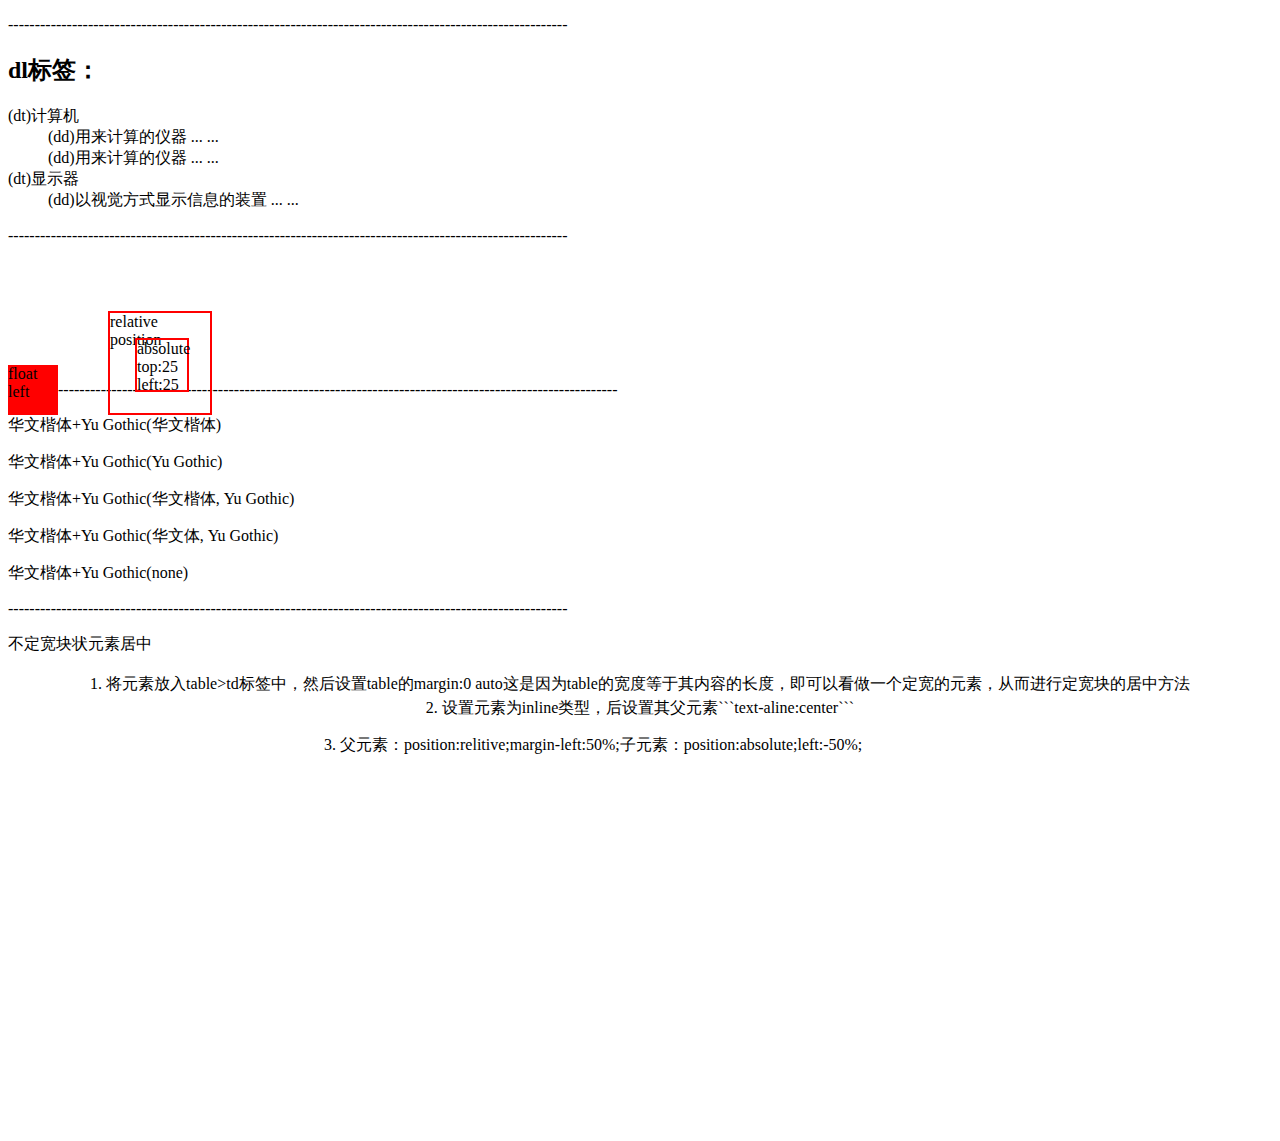
<file: index.html>
<!DOCTYPE html>
<html lang="en">
<head>
    <meta charset="UTF-8">
    <title>Title</title>
</head>
<body>
<p>---------------------------------------------------------------------------------------------------------</p>
<h2>dl标签：</h2>
<dl>
    <dt>(dt)计算机</dt>
    <dd>(dd)用来计算的仪器 ... ...</dd>
    <dd>(dd)用来计算的仪器 ... ...</dd>
    <dt>(dt)显示器</dt>
    <dd>(dd)以视觉方式显示信息的装置 ... ...</dd>
</dl>
<p>---------------------------------------------------------------------------------------------------------</p>
<div style="width:100px;
    height:100px;
	position:relative;
    left:100px;
    top:50px;
    border:2px red solid;">
    relative position
    <div style="width:50px;
    height:50px;
	position:absolute;
    left:25px;
    top:25px;
    border:2px red solid;">absolute top:25 left:25</div>
</div>
<div style="background-color:red;width:50px;height:50px;float:left;">float left</div>
<p>---------------------------------------------------------------------------------------------------------</p>
<p style="font-family: 华文楷体">华文楷体+Yu Gothic(华文楷体)</p>
<p style="font-family:Yu Gothic">华文楷体+Yu Gothic(Yu Gothic)</p>
<!--如果字体华文楷体不存在，则用Yu Gothic字体-->
<p style="font-family: 华文楷体, Yu Gothic">华文楷体+Yu Gothic(华文楷体, Yu Gothic)</p>
<p style="font-family: 华文体, Yu Gothic">华文楷体+Yu Gothic(华文体, Yu Gothic)</p>
<p>华文楷体+Yu Gothic(none)</p>
<p>---------------------------------------------------------------------------------------------------------</p>
<p>不定宽块状元素居中</p>

<table style="margin: 0 auto">
    <td>
        1. 将元素放入table>td标签中，然后设置table的margin:0 auto这是因为table的宽度等于其内容的长度，即可以看做一个定宽的元素，从而进行定宽块的居中方法
    </td>
</table>
<div style="text-align: center">
    <p style="display: inline;">
        2. 设置元素为inline类型，后设置其父元素```text-aline:center```
    </p>
</div>
<div style="position: relative;margin-left: 50%">
    <p style="position: absolute;left:-50%;">
        3. 父元素：position:relitive;margin-left:50%;子元素：position:absolute;left:-50%;
    </p>
</div>







<br/><br/><br/><br/><br/><br/><br/><br/><br/><br/><br/><br/><br/><br/><br/><br/><br/><br/><br/><br/><br/><br/><br/>
</body>
</html>
</file>
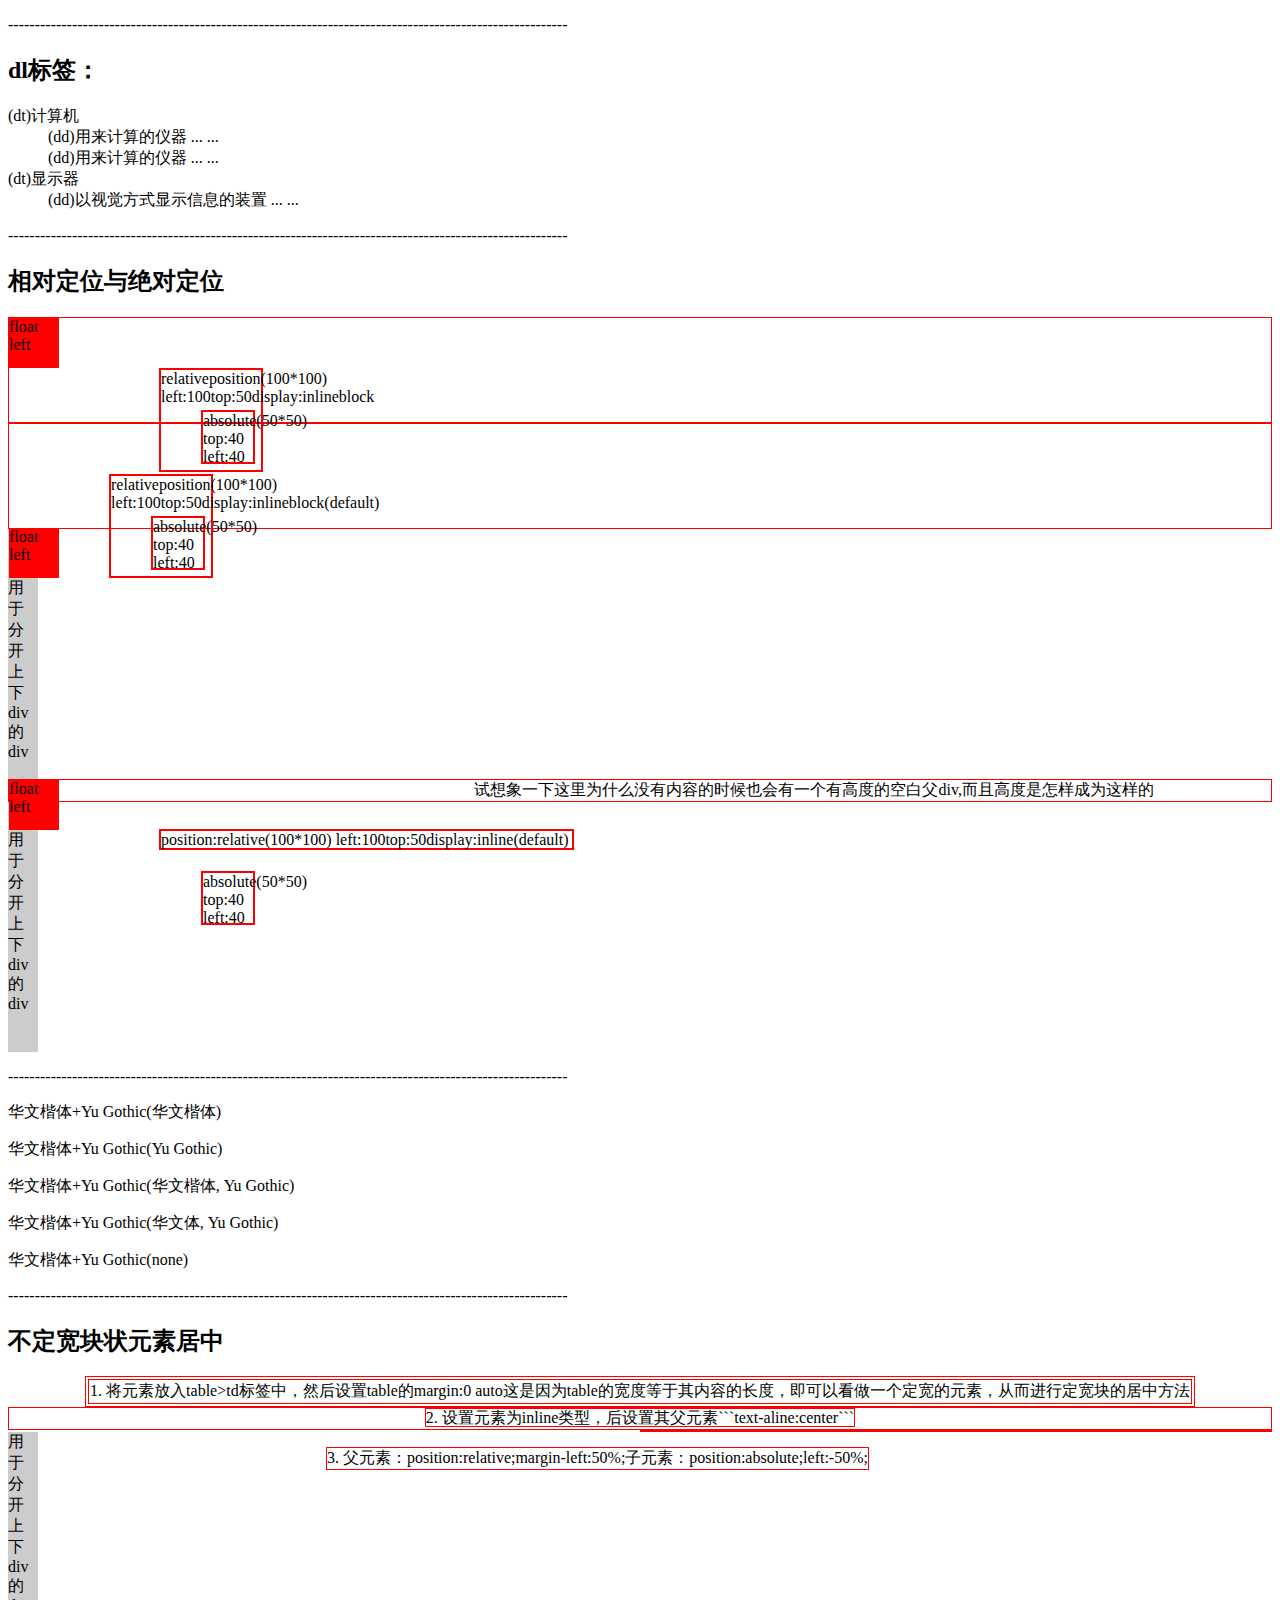
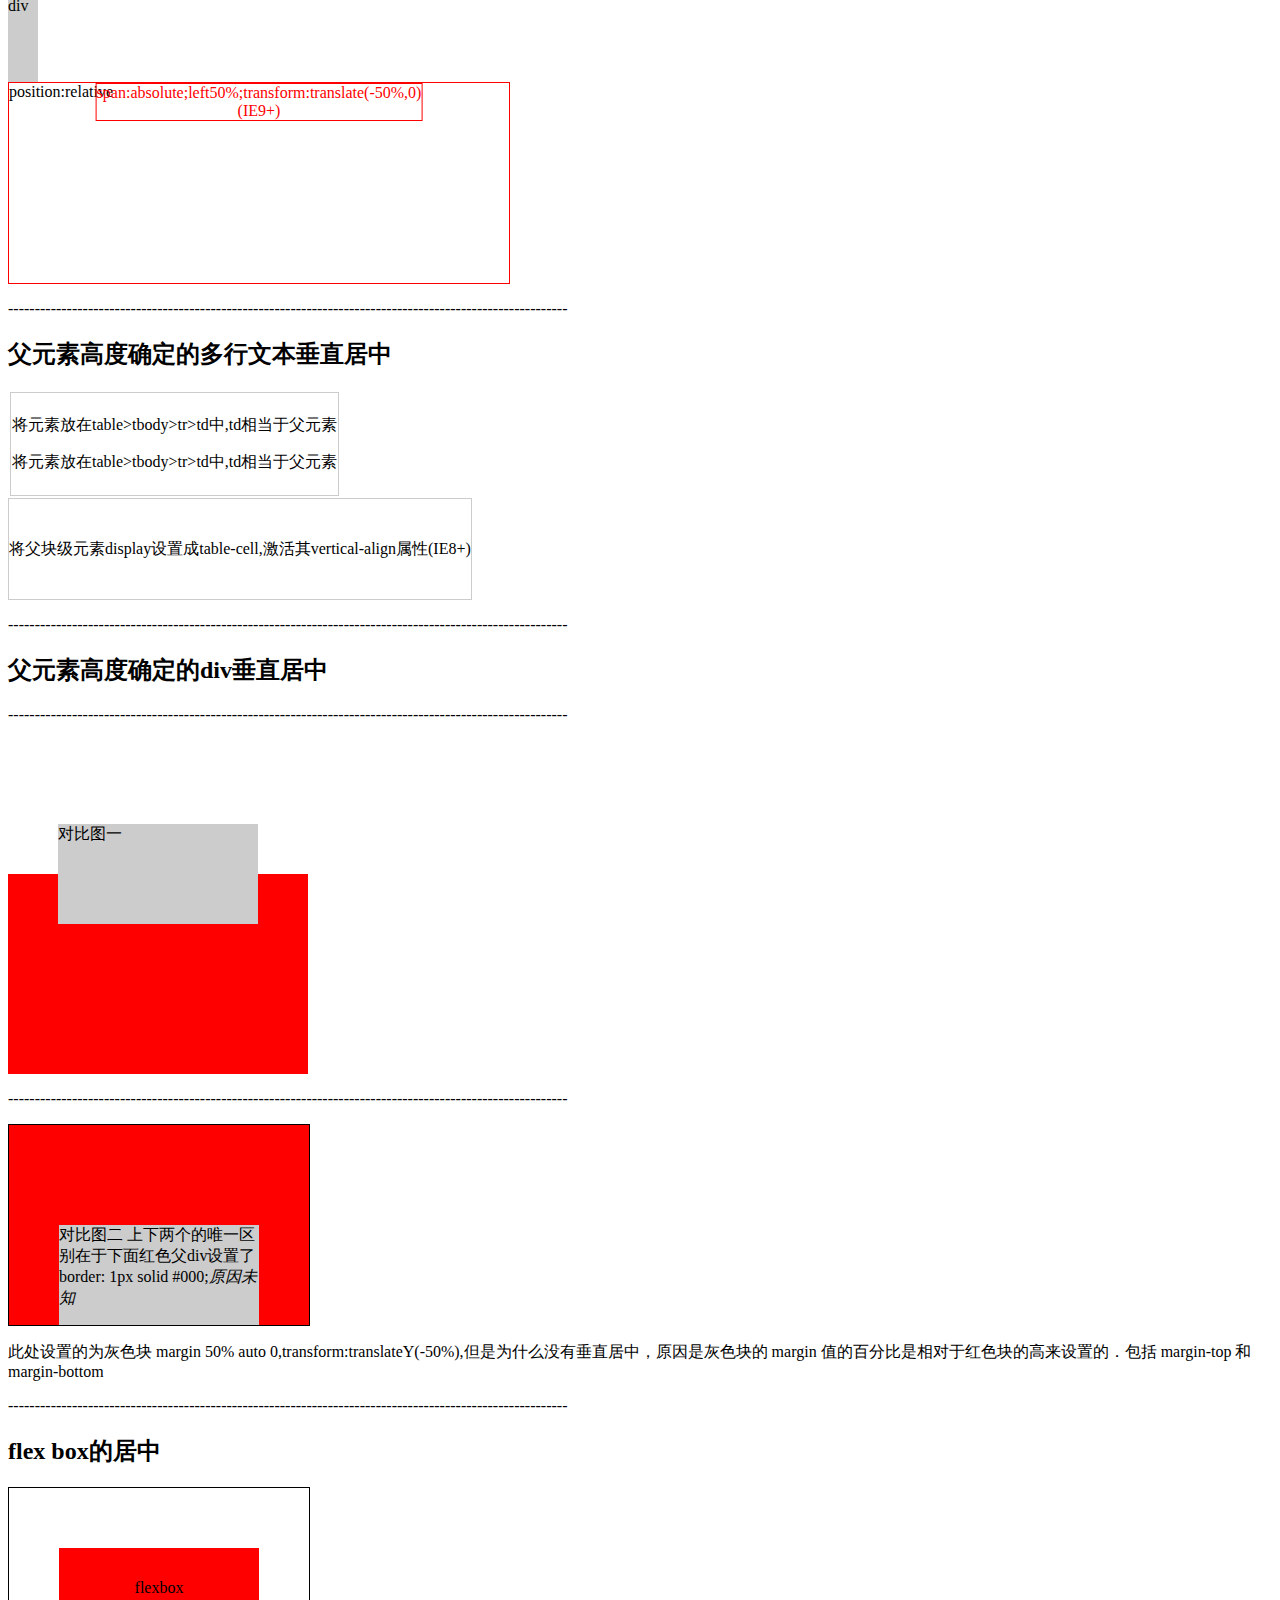
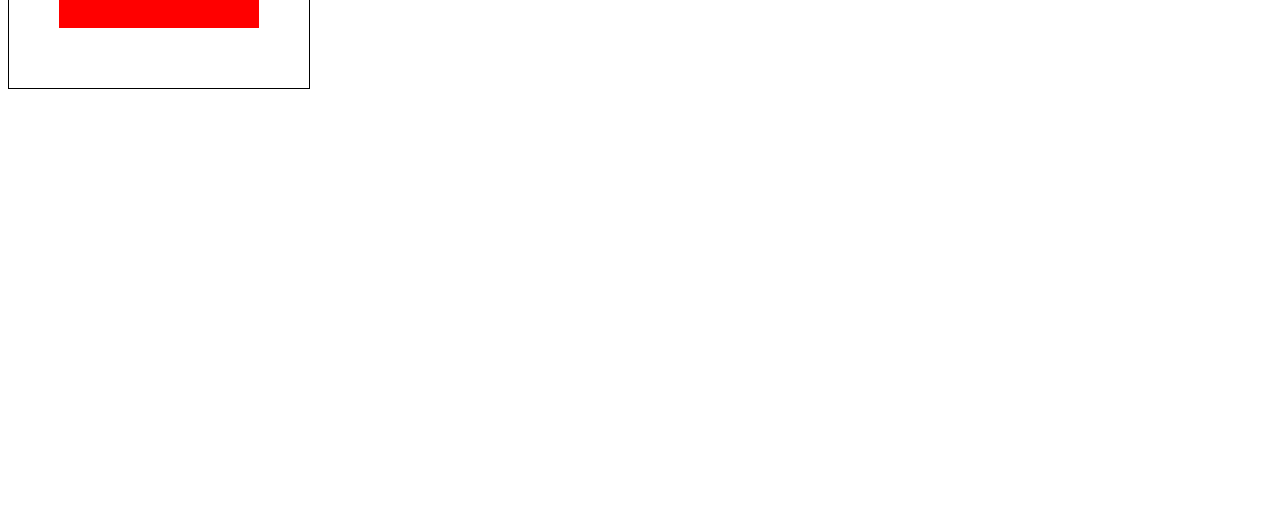
<file: base-css/index.html>
<!DOCTYPE html>
<html lang="en">
<head>
    <meta charset="UTF-8">
    <title>Title</title>
</head>
<body>
<p>---------------------------------------------------------------------------------------------------------</p>
<h2>dl标签：</h2>
<dl>
    <dt>(dt)计算机</dt>
    <dd>(dd)用来计算的仪器 ... ...</dd>
    <dd>(dd)用来计算的仪器 ... ...</dd>
    <dt>(dt)显示器</dt>
    <dd>(dd)以视觉方式显示信息的装置 ... ...</dd>
</dl>
<p>---------------------------------------------------------------------------------------------------------</p>

<h2>相对定位与绝对定位</h2>

<div style="border: solid 1px #f00">
    <div style="width:100px;
    height:100px;
	position:relative;
	display: inline-block;
    left:100px;
    top:50px;
    border:2px red solid;">

        <!--这里加了一个空格，就会换行-->
        relativeposition(100*100) left:100top:50display:inlineblock

        <div style="width:50px;
    height:50px;
	position:absolute;
    left:40px;
    top:40px;
    border:2px red solid;">absolute(50*50) top:40 left:40</div>
    </div>
    <div style="background-color:red;width:50px;height:50px;float:left;">float left</div>
</div>

<div style="border: solid 1px #f00">
    <div style="width:100px;
    height:100px;
	position:relative;
	display: block;
    left:100px;
    top:50px;
    border:2px red solid;">

        <!--这里加了一个空格，就会换行-->
        relativeposition(100*100) left:100top:50display:inlineblock(default)

        <div style="width:50px;
    height:50px;
	position:absolute;
    left:40px;
    top:40px;
    border:2px red solid;">absolute(50*50) top:40 left:40</div>
    </div>
    <div style="background-color:red;width:50px;height:50px;float:left;">float left</div>
</div>

<div style="width: 30px;height: 250px;background: #ccc">用于分开上下div的div</div>

<div style="border: solid 1px #f00">
    <div style="width:100px;
    height:100px;
	position:relative;
	display: inline;
    left:100px;
    top:50px;
    border:2px red solid;">

        <!--这里加了一个空格，就会换行-->
        position:relative(100*100) left:100top:50display:inline(default)

        <div style="width:50px;
    height:50px;
	position:absolute;
    left:40px;
    top:40px;
    border:2px red solid;">absolute(50*50) top:40 left:40</div>
    </div>
    <div style="background-color:red;width:50px;height:50px;float:left;">float left</div>
    试想象一下这里为什么没有内容的时候也会有一个有高度的空白父div,而且高度是怎样成为这样的
</div>

<div style="width: 30px;height: 250px;background: #ccc">用于分开上下div的div</div>

<p>---------------------------------------------------------------------------------------------------------</p>
<p style="font-family: 华文楷体">华文楷体+Yu Gothic(华文楷体)</p>
<p style="font-family:Yu Gothic">华文楷体+Yu Gothic(Yu Gothic)</p>
<!--如果字体华文楷体不存在，则用Yu Gothic字体-->
<p style="font-family: 华文楷体, Yu Gothic">华文楷体+Yu Gothic(华文楷体, Yu Gothic)</p>
<p style="font-family: 华文体, Yu Gothic">华文楷体+Yu Gothic(华文体, Yu Gothic)</p>
<p>华文楷体+Yu Gothic(none)</p>
<p>---------------------------------------------------------------------------------------------------------</p>
<h2>不定宽块状元素居中</h2>

<table style="margin: 0 auto;border: 1px solid #f00;">
    <td style="border: 1px solid #f00;">
        1. 将元素放入table>td标签中，然后设置table的margin:0 auto这是因为table的宽度等于其内容的长度，即可以看做一个定宽的元素，从而进行定宽块的居中方法
    </td>
</table>
<div style="text-align: center;border: 1px solid #f00;">
    <p style="display: inline;border: 1px solid #f00;">
        2. 设置元素为inline类型，后设置其父元素```text-aline:center```
    </p>
</div>
<div style="position: relative;margin-left: 50%;border: 1px solid #f00;">
    <p style="position: absolute;left:-50%;border: 1px solid #f00;">
        3. 父元素：position:relative;margin-left:50%;子元素：position:absolute;left:-50%;
    </p>
</div>


<div style="width: 30px;height: 250px;background: #ccc">用于分开上下div的div</div>

<div style="width: 500px;height: 200px;border: 1px solid #f00;position:relative;">
    <span style="color:#ff0000; border: 1px solid #f00;position:absolute;left: 50%;-webkit-transform: translate(-50%,0);-moz-transform: translate(-50%,0);-ms-transform: translate(-50%,0);-o-transform: translate(-50%,0);transform: translate(-50%,0);text-align: center">
        span:absolute;left50%;transform:translate(-50%,0)(IE9+)
    </span>
    position:relative
</div>

<p>---------------------------------------------------------------------------------------------------------</p>

<h2>父元素高度确定的多行文本垂直居中</h2>
<table>
    <tbody>
    <tr>
        <td style="height: 100px;border:1px solid #ccc">
            <p>将元素放在table>tbody>tr>td中,td相当于父元素</p>
            <p>将元素放在table>tbody>tr>td中,td相当于父元素</p>
        </td>
    </tr>
    </tbody>
</table>
<div style="height: 100px;border:1px solid #ccc;display: table-cell;vertical-align: middle">
    <p>将父块级元素display设置成table-cell,激活其vertical-align属性(IE8+)</p>
</div>

<p>---------------------------------------------------------------------------------------------------------</p>

<h2>父元素高度确定的div垂直居中</h2>
<p>---------------------------------------------------------------------------------------------------------</p>

<div style="width: 300px; height: 200px; background-color: #f00">
    <div style="width: 200px; height: 100px; background-color: #ccc;margin: 50% auto 0;transform: translateY(-50%)">
        对比图一
    </div>
</div>

<p>---------------------------------------------------------------------------------------------------------</p>

<div style="width: 300px; height: 200px; background-color: #f00;border: 1px solid #000;">
    <div style="width: 200px; height: 100px; background-color: #ccc;margin: 50% auto 0;transform: translateY(-50%)">
        对比图二
        上下两个的唯一区别在于下面红色父div设置了border: 1px solid #000;<em>原因未知</em>
    </div>
</div>
<p>
    此处设置的为灰色块 margin 50% auto 0,transform:translateY(-50%),但是为什么没有垂直居中，原因是灰色块的 margin 值的百分比是相对于红色块的高来设置的．包括 margin-top 和 margin-bottom
</p>
<p>---------------------------------------------------------------------------------------------------------</p>

<h2>flex box的居中</h2>

<div style="width: 300px;height: 200px;border: 1px solid #000; display: flex;">
    <!--此处align-items设置垂直居中-->
        <div style="width: 200px;height: 80px;background: #f00;margin: auto; display: flex;align-items: center;justify-content: center">
        flexbox
    </div>
</div>

<br/><br/><br/><br/><br/><br/><br/><br/><br/><br/><br/><br/><br/><br/><br/><br/><br/><br/><br/><br/><br/><br/><br/>
</body>
</html>
</file>
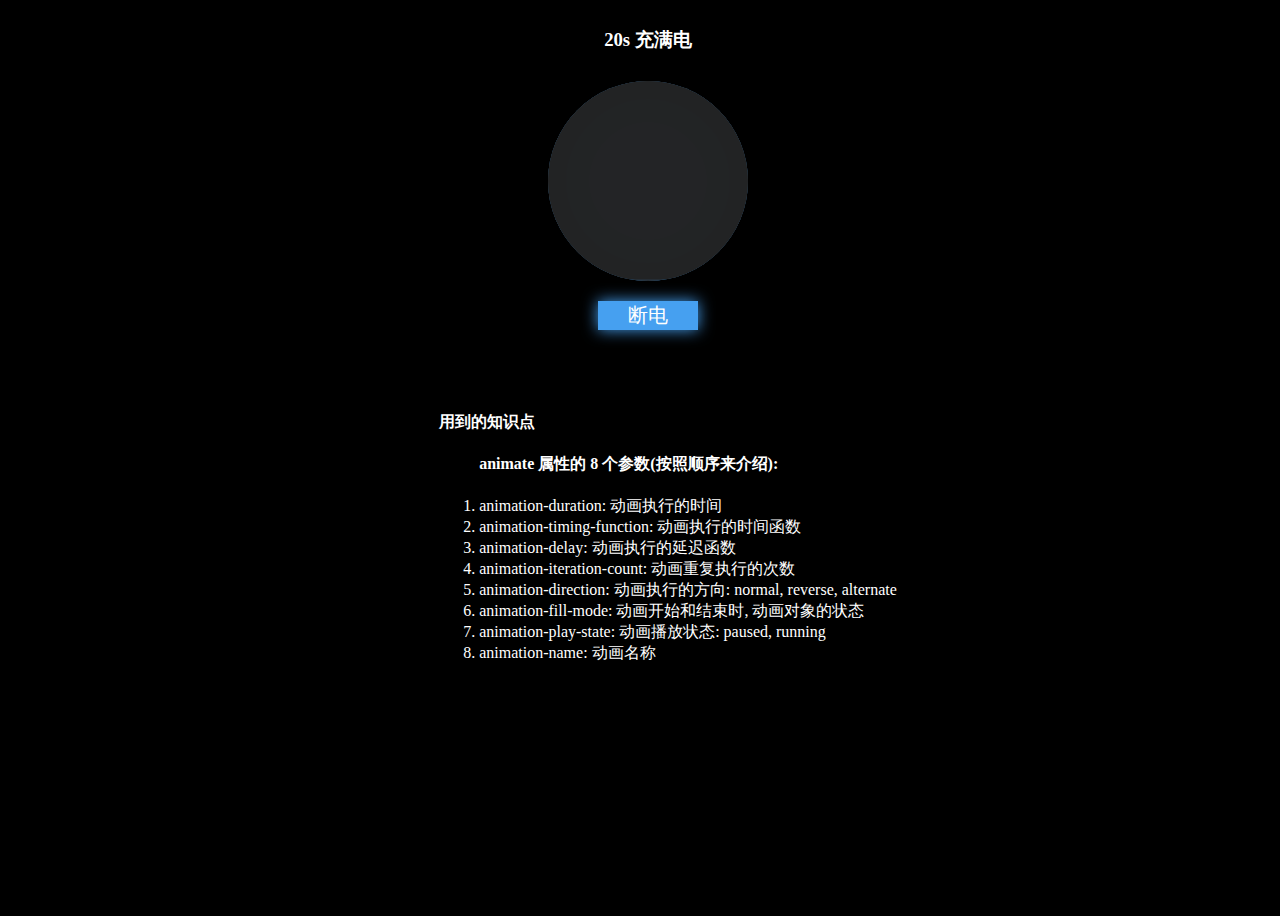
<file: demo/001-liquid-charging/index.html>
<!DOCTYPE html>
<html lang="en">
  <head>
    <meta name="view-report" content=""width=device-width, init-scale=1.0, userscalable=no">
    <title>001-liquid-charging</title>
    <link rel="stylesheet" href="./index.css">
  </head>
  
  <body>
    <h3 class="h3">20s 充满电</h3>
    <div class="charging">
      <div class="mask"></div>
    </div>
    <button class="button">断电</button>
    <ul class="ul">
      <h4>用到的知识点</h4>
      <ol>
        <h4>animate 属性的 8 个参数(按照顺序来介绍): </h4>
        <li>animation-duration: 动画执行的时间</li>
        <li>animation-timing-function: 动画执行的时间函数</li>
        <li>animation-delay: 动画执行的延迟函数</li>
        <li>animation-iteration-count: 动画重复执行的次数</li>
        <li>animation-direction: 动画执行的方向: normal, reverse, alternate</li>
        <li>animation-fill-mode: 动画开始和结束时, 动画对象的状态</li>
        <li>animation-play-state: 动画播放状态: paused, running</li>
        <li>animation-name: 动画名称</li>
      </ol>
    </ul>
    <script>
      (function handleClick() {
        let isCharging = true
        let jsMask = document.querySelector('.mask')
        let jsBtn = document.querySelector('.button')
        jsBtn.addEventListener('click', () => {
          isCharging = !isCharging
          let val = 'animation-play-state: ' + (isCharging ? 'running' : 'paused')
          jsMask.setAttribute('style', val)
          jsBtn.innerHTML = isCharging ? '断电' : '充电' 
        })
      })()
    </script>
  </body>

</html>
</file>
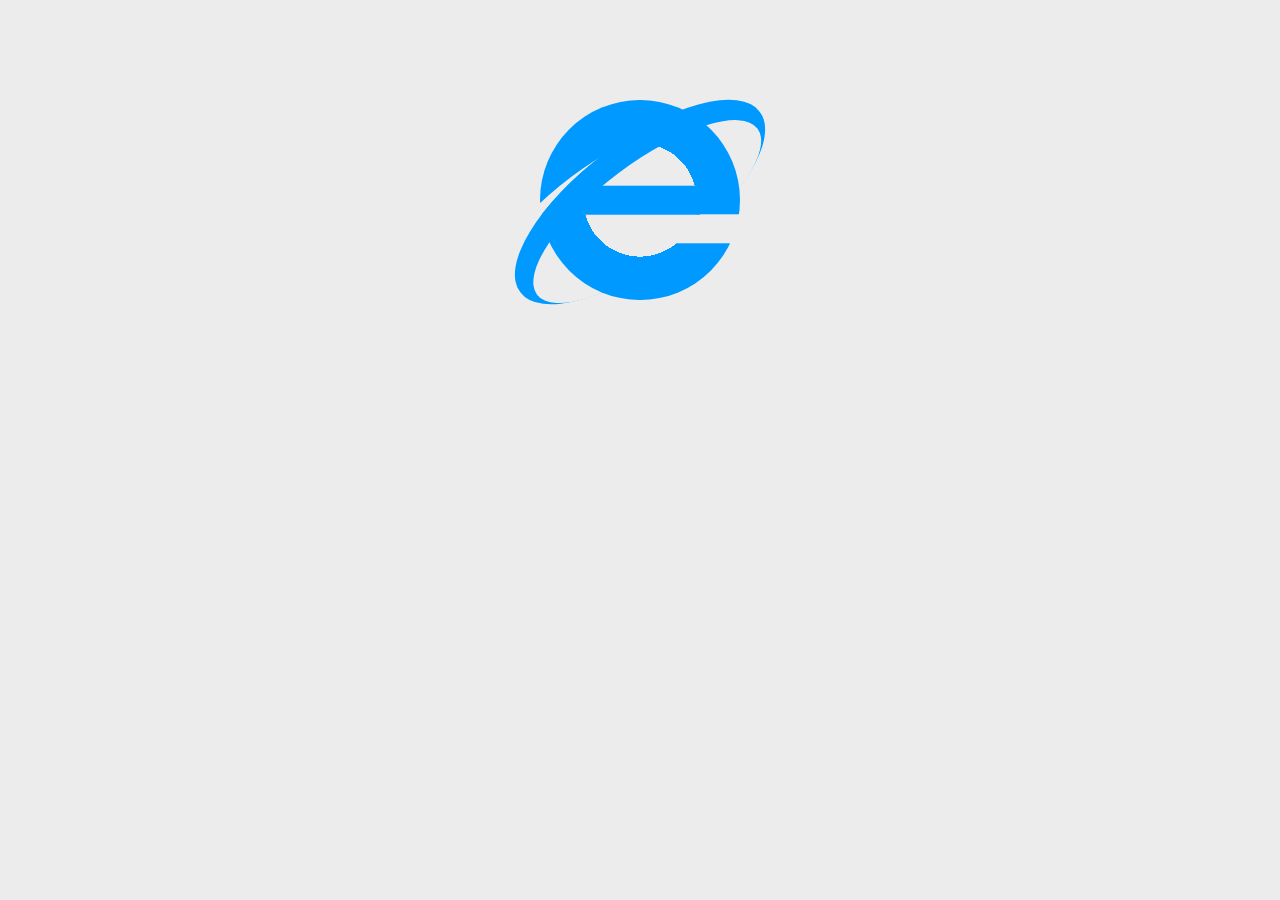
<file: demo/002-ie/index.html>
<!DOCTYPE html>
<html lang="en">
<head>
    <meta charset="UTF-8">
    <meta name="viewport" content="width=device-width, initial-scale=1.0, maximum-scale=1.0, user-scalable=0">
    <!-- qq强制全屏 -->
    <meta name="x5-fullscreen" content="true">
    <!-- uc强制全屏 -->
    <meta name="full-screen" content="yes">
    <!-- 忽略自动识别数字为电话号码 -->
    <meta name="format-detection" content="telephone=no">
    <title>ie</title>
    <link rel="stylesheet" href="./ie.css">
</head>
<body>
<div class="IE"></div>
</body>
</html>
</file>
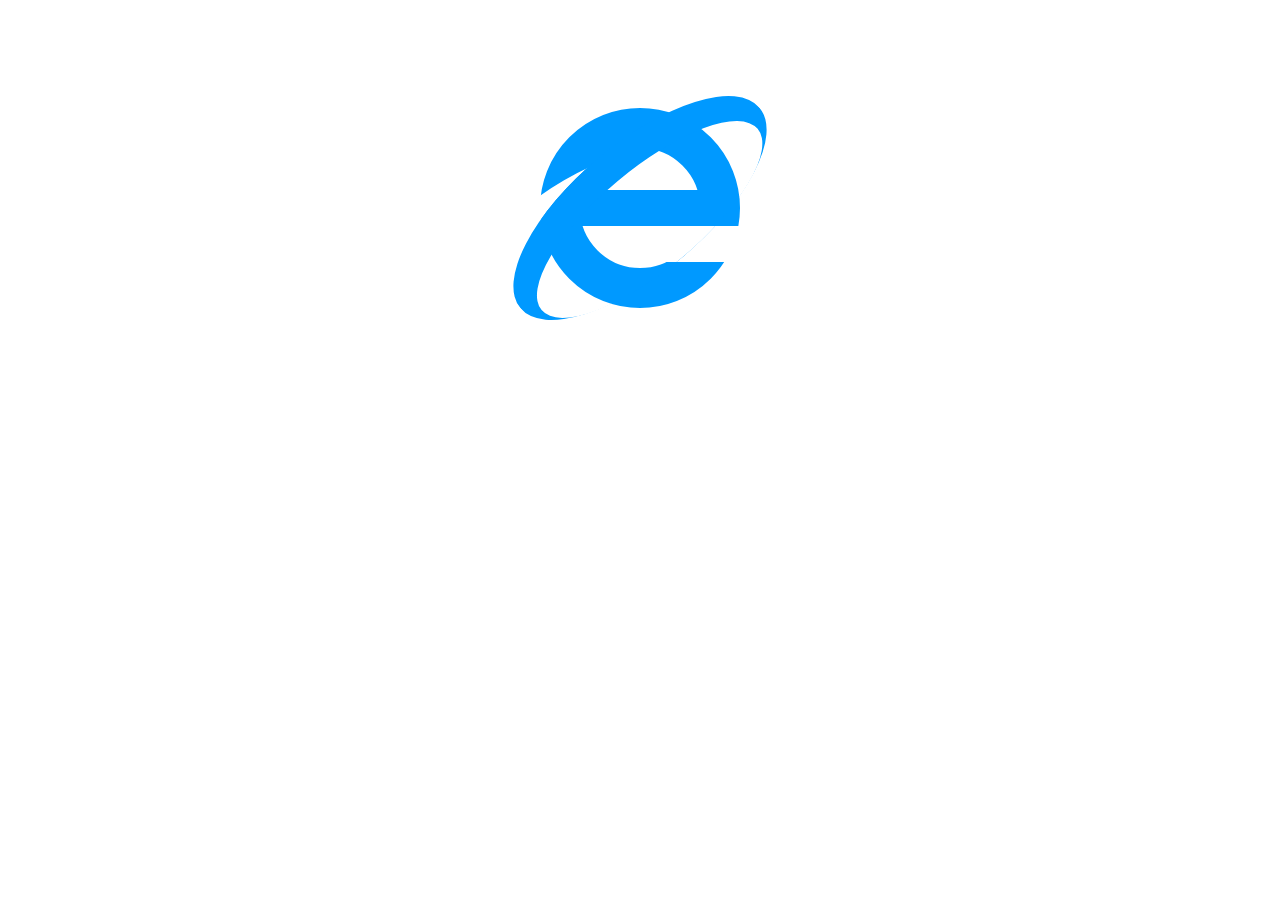
<file: demo/review/index.html>
<!DOCTYPE html>
<html lang='en'>
  <head>
    <meta name="viewport" content="width=device-width, init-scale=1.0">
    <title>liquid charging review</title>
    <link rel="stylesheet" href="./index.css" />
  </head>
  <body>
    <div class="ie">
    </div>
  </body>
</html>
</file>
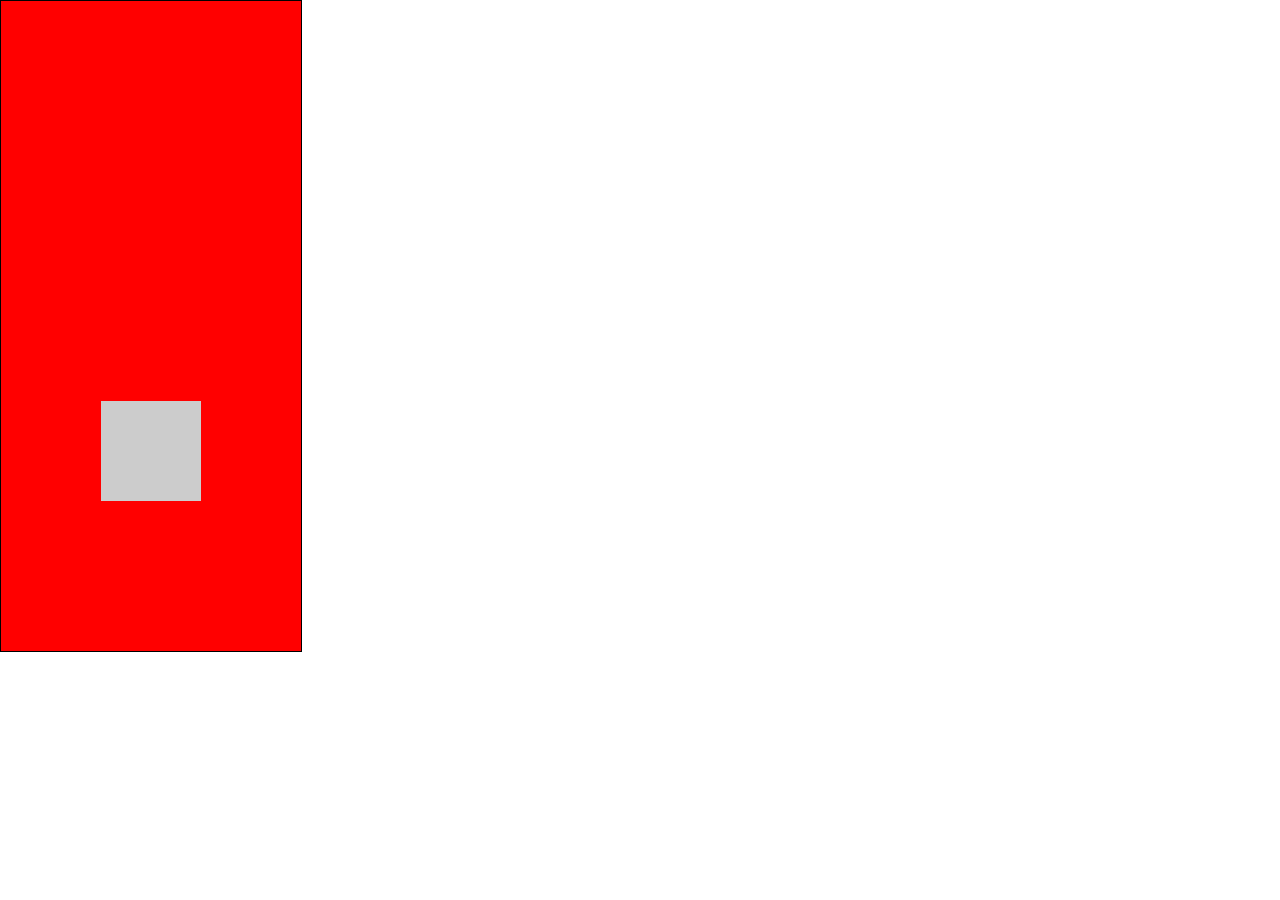
<file: test.html>
<!DOCTYPE html>
<html lang="en">
<head>
    <meta charset="UTF-8">
    <title>Title</title>
    <link rel="stylesheet" href="./test.css">
</head>
<body>
<div class="wrap">
    <div class="box">
    </div>
</div>

<!--<div class="md-warp">-->
    <!--<div class="md-main"></div>-->
<!--</div>-->
</body>
</html>
</file>
<file: demo/001-liquid-charging/index.css>
.charging {
  width: 200px;
  height: 200px;
  margin: 10px 0;
  border-radius: 50%;
  background-color:#46a0f0;
  box-shadow: inset 0 0 70px #222;
  overflow: hidden;

  position: relative;
}

.mask {
  width: 100%;
  height: 100%;
  border-radius: 50%;

  position: absolute;
  left: 0;

  animation: 20s linear 3s infinite normal both running animate0;
}

@keyframes animate0 {
  0% {
    bottom: 10%;
  }
  100% {
    bottom: 110%;
  }
}

.mask::before {
  display: block;
  content: '';
  width: 300%;
  height: 300%;
  border-radius: 40%;
  background-color: #222;
  opacity: 0.8;

  position: absolute;
  left: -100%;
  bottom: 0;

  animation: 17s animate linear infinite;
}

@keyframes animate{
  0% {
    transform: rotate(0deg)
  }
  100% {
    transform: rotate(360deg)
  }
}

.mask::after {
  display: block;
  content: '';
  width: 300%;
  height: 300%;
  border-radius: 45%;
  transform-origin: 50% 50%;
  background-color: #222;
  opacity: 0.9;

  position: absolute;
  left: -100%;
  bottom: 1%;

  animation: 9s animate2 linear infinite;
}

@keyframes animate2{
  0% {
    transform: rotate(0deg)
  }
  100% {
    transform: rotate(360deg)
  }
}

/* =============== 无用样式 s ============== */
body {
  background-color: #000;
  width: 100vw;
  min-height: 100vh;
  overflow: hidden;
  padding: 0;
  display: flex;
  justify-content: start;
  align-items: center;
  flex-direction: column;
}

.h3, .button, ul {
  color: #fff;
}

.ul {
  margin-top: 50px;
}

.button {
  width: 100px;
  font-size: 20px;
  margin: 10px;
  background-color: #46a0f0;
  outline: none;
  border: none;
  box-shadow:  0 0 15px #46a0f0;
}
/* =============== 无用样式 e ============== */
</file>
<file: demo/002-ie/ie.css>
body {
  background-color: #ececec;
  margin: 0; }

.IE {
  margin: 100px auto;
  width: 200px;
  height: 200px;
  background-image: radial-gradient(transparent 0%, transparent 40%, #09f 40%, #09f 100%);
  border-radius: 50%;
  position: relative; }
  .IE:after {
    content: '';
    display: block;
    width: 120px;
    height: 28.5714285714px;
    background-color: #09f;
    position: absolute;
    top: 50%;
    left: 20%;
    transform: translateY(-50%);
    box-shadow: 40px 28.5714285714px 0 0 #ececec; }
  .IE:before {
    content: '';
    display: block;
    width: 300px;
    height: 120px;
    background-color: transparent;
    position: absolute;
    top: 42px;
    left: -50px;
    border-radius: 50%;
    box-shadow: inset 0 12px 0 12px #09f, -40px -5px 0 -3.6px #ececec;
    transform: rotateZ(-37deg); }

/*# sourceMappingURL=ie.css.map */
</file>
<file: demo/review/index.css>
body {
  padding-top: 100px;
  display: flex;
  flex-direction: column;
  justify-content: start;
  align-items: center;
  background-color: #fff;
}

.ie {
  width: 200px;
  height: 200px;
  box-sizing: border-box;
  border: 40px solid #09f;
  border-radius: 50%;

  position: relative;
}

.ie::before {
  content: '';
  display: block;
  width: 100%;
  height: 36px;
  background-color: #09f;

  position: absolute;
  left: 0;
  top: calc(50% - 18px);
  
  box-shadow: 40px 36px 0 0 #fff;
}

.ie::after {
  content: '';
  display: block;
  width: 260%;
  height: 130px;
  /* background-color: #09f; */
  border-radius: 50%;
  transform: rotate(-40deg);
  transform-origin: 50% 50%;

  position: absolute;
  left: -80%;
  top: calc(50% - 65px); 

  box-shadow: inset 0 15px 0 15px #09f, -100px -10px 0 0 #fff;
}
</file>
<file: test.css>
*{
    margin:0;
    padding:0;
}
.wrap{
    width: 300px;
    max-width: 100%;
    height: 650px;
    border: 1px solid #000;
    background-color: red;
}

.box{
    width: 100px;
    height: 100px;
    margin: 50vh auto 0;
    transform: translateY(-50%);
    background-color: #ccc;
}

.md-warp{
    width: 300px;
    height: 200px;
    max-width: 100%;
    border: 1px solid #000;
    background-color: red;

}
.md-main{
    width: 100px;
    height: 100px;
    margin: 50% auto 0;
    background-color: #ccc;
    /*transform: translateY(-50%);*/
}
</file>
